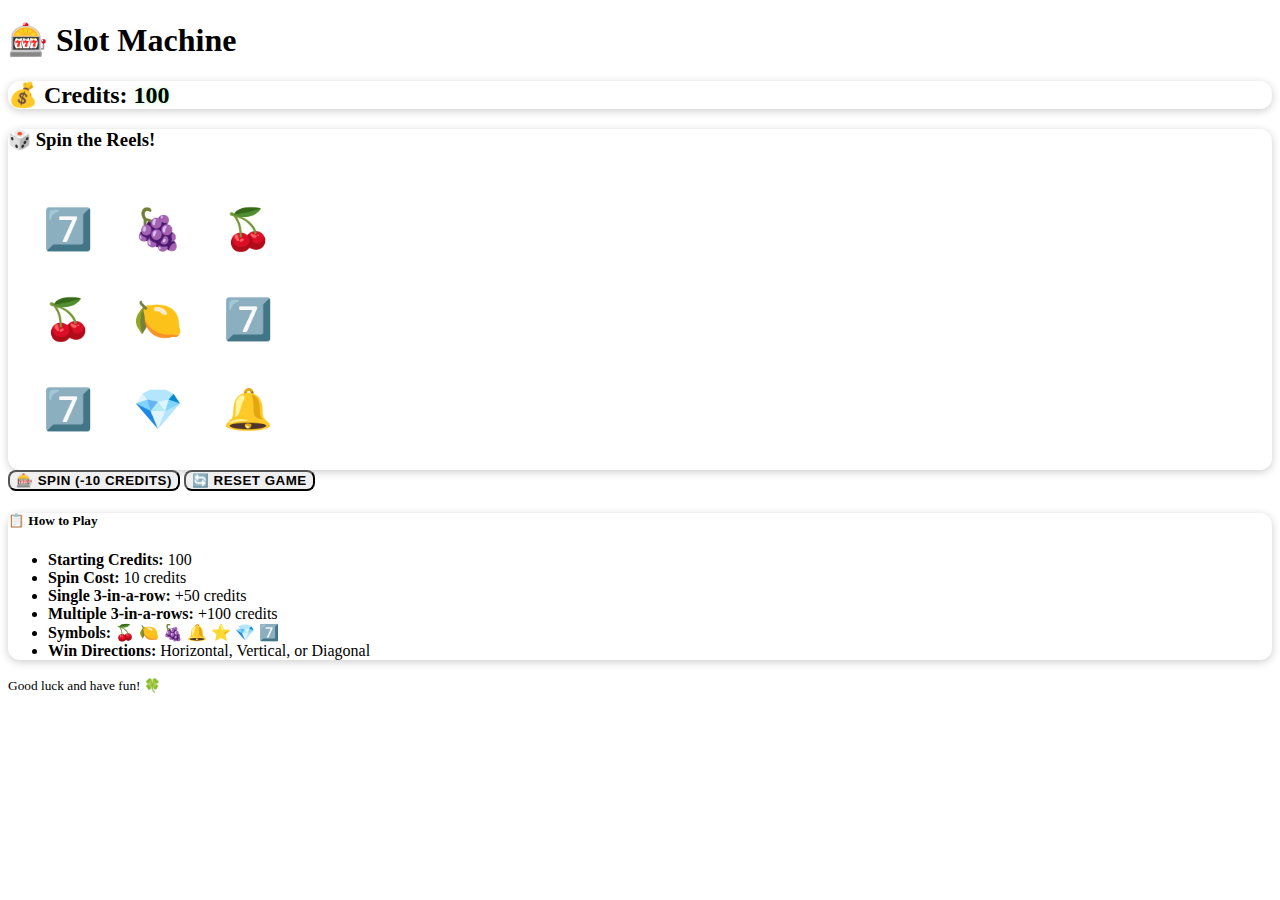
<file: index.html>
<!DOCTYPE html>
<html lang="en" data-bs-theme="dark">
<head>
  <meta charset="UTF-8" />
  <meta name="viewport" content="width=device-width, initial-scale=1.0"/>
  <title>🎰 Slot Machine</title>

  <!-- Bootstrap CSS with Replit theme -->
  <link href="https://cdn.replit.com/agent/bootstrap-agent-dark-theme.min.css" rel="stylesheet" />
  <!-- Custom CSS -->
  <link rel="stylesheet" href="style.css">
  <!-- Custom JavaScript -->
  <script src="script.js" defer></script>
</head>
<body>
  <div class="container-fluid min-vh-100 d-flex flex-column">
    <!-- Header -->
    <div class="container text-center py-4">
      <h1 class="display-4 mb-3">🎰 Slot Machine</h1>
      <div class="row justify-content-center">
        <div class="col-auto">
          <div class="card">
            <div class="card-body">
              <!-- Start at 100; script.js should update this -->
              <h2 class="card-title mb-0">💰 Credits: <span id="credits-display">100</span></h2>
            </div>
          </div>
        </div>
      </div>
    </div>

    <!-- Flash messages placeholder -->
    <div class="container" id="flash-container" aria-live="polite"></div>

    <!-- Game Area -->
    <div class="container flex-grow-1 d-flex flex-column justify-content-center">
      <div class="row justify-content-center">
        <div class="col-12 col-md-8 col-lg-6">

          <!-- Slot Machine Grid -->
          <div class="card mb-4">
            <div class="card-header text-center">
              <h3 class="mb-0">🎲 Spin the Reels!</h3>
            </div>
            <div class="card-body">
              <div id="slot-grid" class="slot-grid mx-auto">
                <!-- JS will populate -->
              </div>
            </div>
          </div>

          <!-- Game Controls -->
          <div class="text-center">
            <button type="button" id="spin-btn" class="btn btn-primary btn-lg me-2">
              🎰 SPIN (-10 credits)
            </button>

            <button type="button" id="reset-btn" class="btn btn-secondary btn-lg">
              🔄 Reset Game
            </button>
          </div>

          <!-- Game Rules -->
          <div class="card mt-4">
            <div class="card-header">
              <h5 class="mb-0">📋 How to Play</h5>
            </div>
            <div class="card-body">
              <ul class="mb-0">
                <li><strong>Starting Credits:</strong> 100</li>
                <li><strong>Spin Cost:</strong> 10 credits</li>
                <li><strong>Single 3-in-a-row:</strong> +50 credits</li>
                <li><strong>Multiple 3-in-a-rows:</strong> +100 credits</li>
                <li><strong>Symbols:</strong> 🍒 🍋 🍇 🔔 ⭐ 💎 7️⃣</li>
                <li><strong>Win Directions:</strong> Horizontal, Vertical, or Diagonal</li>
              </ul>
            </div>
          </div>

        </div>
      </div>
    </div>

    <!-- Footer -->
    <footer class="container text-center py-3">
      <small class="text-muted">Good luck and have fun! 🍀</small>
    </footer>
  </div>

  <!-- Bootstrap JS -->
  <script src="https://cdn.jsdelivr.net/npm/bootstrap@5.3.0/dist/js/bootstrap.bundle.min.js"></script>

  <!-- Optional: noscript message -->
  <noscript>
    <div class="container mt-3">
      <div class="alert alert-warning">This app requires JavaScript to run.</div>
    </div>
  </noscript>
</body>
</html>
</file>
<file: style.css>
/* Custom styles for the slot machine */

/* Slot grid styling */
.slot-grid {
    display: grid;
    grid-template-columns: repeat(3, 1fr);
    grid-template-rows: repeat(3, 1fr);
    gap: 8px;
    max-width: 300px;
    aspect-ratio: 1;
    padding: 20px;
    background: var(--bs-dark);
    border-radius: 12px;
    border: 3px solid var(--bs-border-color);
}

.slot-cell {
    background: var(--bs-body-bg);
    border: 2px solid var(--bs-border-color);
    border-radius: 8px;
    display: flex;
    align-items: center;
    justify-content: center;
    min-height: 80px;
    transition: all 0.3s ease;
    position: relative;
    overflow: hidden;
}

.slot-cell:hover {
    transform: scale(1.05);
    border-color: var(--bs-primary);
}

.symbol {
    font-size: 2.5rem;
    line-height: 1;
    transition: all 0.3s ease;
}

/* Spinning animation */
.spinning .symbol {
    animation: spin 0.5s ease-in-out;
}

@keyframes spin {
    0% { transform: rotateY(0deg); opacity: 1; }
    50% { transform: rotateY(90deg); opacity: 0.3; }
    100% { transform: rotateY(0deg); opacity: 1; }
}

/* Winning cell highlight */
.winning-cell {
    background: var(--bs-success) !important;
    border-color: var(--bs-light) !important;
    animation: pulse 1s ease-in-out infinite;
}

@keyframes pulse {
    0%, 100% { transform: scale(1); }
    50% { transform: scale(1.1); }
}

/* Mobile responsiveness */
@media (max-width: 576px) {
    .slot-grid {
        max-width: 280px;
        padding: 15px;
        gap: 6px;
    }
    
    .slot-cell {
        min-height: 70px;
    }
    
    .symbol {
        font-size: 2rem;
    }
    
    .display-4 {
        font-size: 2rem;
    }
    
    .btn-lg {
        font-size: 1rem;
        padding: 0.75rem 1.5rem;
    }
}

@media (max-width: 400px) {
    .slot-grid {
        max-width: 250px;
        padding: 12px;
        gap: 4px;
    }
    
    .slot-cell {
        min-height: 60px;
    }
    
    .symbol {
        font-size: 1.8rem;
    }
}

/* Button improvements */
.btn-lg {
    border-radius: 8px;
    font-weight: 600;
    text-transform: uppercase;
    letter-spacing: 0.5px;
    transition: all 0.3s ease;
}

.btn-lg:hover:not(:disabled) {
    transform: translateY(-2px);
    box-shadow: 0 4px 12px rgba(0,0,0,0.3);
}

.btn-lg:disabled {
    opacity: 0.5;
    cursor: not-allowed;
}

/* Card improvements */
.card {
    border-radius: 12px;
    border: 1px solid var(--bs-border-color);
    box-shadow: 0 2px 8px rgba(0,0,0,0.2);
}

.card-header {
    border-radius: 12px 12px 0 0 !important;
    background: var(--bs-dark);
    border-bottom: 1px solid var(--bs-border-color);
}

/* Credits display enhancement */
#credits-display {
    font-weight: bold;
    color: var(--bs-success);
    text-shadow: 0 0 4px rgba(0,255,0,0.3);
}

/* Alert improvements */
.alert {
    border-radius: 8px;
    border: none;
    font-weight: 500;
}

/* Smooth transitions for dynamic content */
* {
    box-sizing: border-box;
}

.container, .container-fluid {
    transition: all 0.3s ease;
}

/* Loading state for spin button */
.btn.loading {
    position: relative;
    color: transparent !important;
}

.btn.loading::after {
    content: "";
    position: absolute;
    width: 20px;
    height: 20px;
    top: 50%;
    left: 50%;
    margin-left: -10px;
    margin-top: -10px;
    border: 2px solid transparent;
    border-top-color: currentColor;
    border-radius: 50%;
    animation: spin-loading 1s linear infinite;
}

@keyframes spin-loading {
    0% { transform: rotate(0deg); }
    100% { transform: rotate(360deg); }
}
</file>
